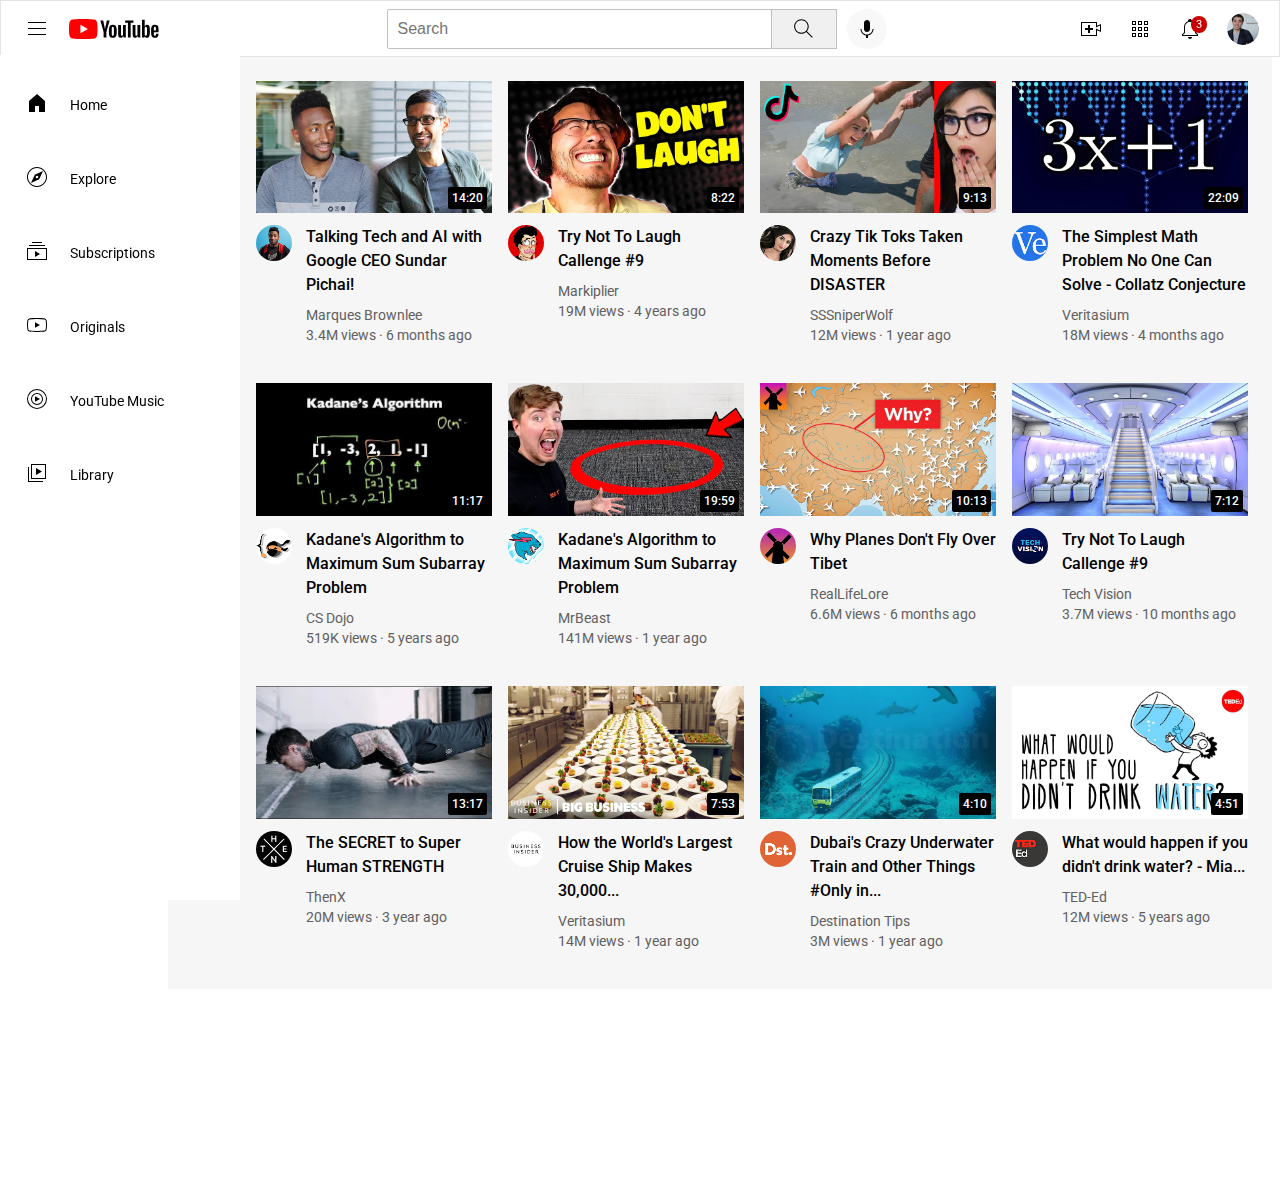
<file: index.html>
<!DOCTYPE html>
<html>
  <head>
    <title>Youtube.com Clone</title>
    

    <link rel="preconnect" href="https://fonts.googleapis.com">
    <link rel="preconnect" href="https://fonts.gstatic.com" crossorigin>
    <link href="https://fonts.googleapis.com/css2?family=Roboto:wght@400;500;700&display=swap" rel="stylesheet">

    <link rel="stylesheet" href="styles/general.css">
    <link rel="stylesheet" href="styles/header.css">
    <link rel="stylesheet" href="styles/video.css">
    <link rel="stylesheet" href="styles/sidebar.css">
  </head>

  <body>
    <header class="header">
      <div class="left-section">
        <img class="hamburger-menu" src="icons/hamburger-menu.svg">
        <img class="youtube-logo"src="icons/youtube-logo.svg">
      </div>
      <div class="middle-section">
        <input class="search-bar" type="text"placeholder="Search">
        <button class="search-button">
          <img class="search-icon" src="icons/search.svg">
          <div class="tooltip">Search</div>
        </button>
        <button class="voice-search-button">
          <img class="voice-search-icon" src="icons/voice-search-icon.svg">
          <div class="tooltip">Search with your voice</div>
        </button>
      </div>
      <div class="right-section">
        <div class="upload-icon-container">
          <img class="upload-icon" src="icons/upload.svg">
          <div class="tooltip">Create</div>
        </div>
        <div class="youtube-apps-icon-container">
          <img class="youtube-apps-icon" src="icons/youtube-apps.svg">
          <div class="tooltip">Youtube apps</div>
        </div>
        <div class="notifications-icon-container">
          <img class="notifications-icon" src="icons/notifications.svg">
          <div class="notifications-count">3</div>
          <div class="tooltip">Notifications</div>
        </div>

        <img class="current-user-picture" src="channel-pictures/my-channel.jpeg">
      </div>
    </header>

    <nav class="sidebar">
      <div class="sidebar-link">
        <img src="icons/home.svg">
        <div>Home</div>
      </div>
      <div class="sidebar-link">
        <img src="icons/explore.svg">
        <div>Explore</div>
      </div>
      <div class="sidebar-link">
        <img src="icons/subscriptions.svg">
        <div>Subscriptions</div>
      </div>
      <div class="sidebar-link">
        <img src="icons/originals.svg">
        <div>Originals</div>
      </div>
      <div class="sidebar-link">
        <img src="icons/youtube-music.svg">
        <div>YouTube Music</div>
      </div>
      <div class="sidebar-link">
        <img src="icons/library.svg">
        <div>Library</div>
      </div>
    </nav>

    <main>
      <section class="video-grid">
        <div class="video-preview">
          <div class="thumbnail-row">
            <a href="https://www.youtube.com/watch?v=n2RNcPRtAiY" class="video-title-link">
              <img class="thumbnail" src="thumbnails/thumbnail-1.webp">
            </a>
            <div class="video-time">14:20</div>
          </div>
          <div class="video-info-grid">
              <div class="channel-picture">
                <div class="profile1-picture-container">
                  <a href="https://www.youtube.com/c/mkbhd" class="video-title-link">
                    <img class="profile-picture" src="channel-pictures/channel-1.jpeg">
                  </a>
                  <div class="channel1-tooltip">
                    <img class="channel1-tooltip-picture" src="channel-pictures/channel-1.jpeg">
                     <div>
                      <div class="channel-tooltip-name">
                        Marques Brownlee
                      </div>
                      <div class="channel-tooltip-stats">
                        15M subscribers
                      </div>
                    </div>
                 </div>
                </div>
              </div> 
  
            <div class="video-info">
              <a href="https://www.youtube.com/watch?v=n2RNcPRtAiY" class="video-title-link">
                <p class="video-title">
                  Talking Tech and AI with Google CEO Sundar Pichai!
                </p>
              </a>
              <p class="video-author">
                Marques Brownlee
              </p>
              <p class="video-stats"> 
                3.4M views &#183; 6 months ago
              </p> 
            </div>
          </div>
        </div>
    
        <div class="video-preview">
          <div class="thumbnail-row">
            <a href="https://www.youtube.com/watch?v=mP0RAo9SKZk" class="video-title-link">
              <img class="thumbnail" src="thumbnails/thumbnail-2.webp">
            </a>
            <div class="video-time">8:22</div>
          </div>
          <div class="video-info-grid">
            <div class="channel-picture">
              <div class="profile2-picture-container">
                <a href="https://www.youtube.com/c/markiplier" class="video-title-link">
                  <img class="profile-picture" src="channel-pictures/channel-2.jpeg">
                </a>
                <div class="channel2-tooltip">
                  <img class="channel2-tooltip-picture" src="channel-pictures/channel-2.jpeg">
                  <div>
                    <div class="channel-tooltip-name">
                      Markiplier
                    </div>
                    <div class="channel-tooltip-stats">
                      34M subscribers
                    </div>
                  </div>
                </div>
              </div>
            </div> 
            <div class="video-info">
              <a href="https://www.youtube.com/watch?v=mP0RAo9SKZk" class="video-title-link">
                <p class="video-title">
                  Try Not To Laugh Callenge #9
                </p>
              </a>
              <p class="video-author">
                Markiplier
              </p>
              <p class="video-stats"> 
                19M views &#183; 4 years ago
              </p> 
            </div>
          </div>
        </div>
    
        <div class="video-preview">
          <div class="thumbnail-row">
            <a href="https://www.youtube.com/watch?v=FgjPQQeTh1w" target="_blank" class="video-title-link">
              <img class="thumbnail" src="thumbnails/thumbnail-3.webp">
            </a>
            <div class="video-time">9:13</div>
          </div>
          <div class="video-info-grid">
            <div class="channel-picture">
              <div class="profile3-picture-container">
                <a href="https://www.youtube.com/user/SSSniperWolf" target="_blank" class="video-title-link">
                  <img class="profile-picture" src="channel-pictures/channel-3.jpeg">
                </a>
                <div class="channel3-tooltip">
                  <img class="channel3-tooltip-picture" src="channel-pictures/channel-3.jpeg">
                  <div>
                    <div class="channel-tooltip-name">
                      SSSniperWolf
                    </div>
                    <div class="channel-tooltip-stats">
                      34M subscribers
                    </div>
                  </div>
                </div>
              </div>
  
            </div> 
            <div class="video-info">
              <a href="https://www.youtube.com/watch?v=FgjPQQeTh1w" target="_blank" class="video-title-link">
                <p class="video-title">
                  Crazy Tik Toks Taken Moments Before DISASTER
                </p>
              </a>
        
              <p class="video-author">
                SSSniperWolf
              </p>
              <p class="video-stats"> 
                12M views &#183; 1 year ago
              </p> 
            </div>
          </div>
        </div>
    
        <div class="video-preview">
          <div class="thumbnail-row">
            <a href="https://www.youtube.com/watch?v=094y1Z2wpJg" class="video-title-link">
              <img class="thumbnail" src="thumbnails/thumbnail-4.webp">
            </a>
            <div class="video-time">22:09</div>
          </div>
          <div class="video-info-grid">
            <div class="channel-picture">
              <div class="profile3-picture-container">
                <a href="https://www.youtube.com/c/veritasium" class="video-title-link">
                  <img class="profile-picture" src="channel-pictures/channel-4.jpeg">
                </a>
                <div class="channel3-tooltip">
                  <img class="channel3-tooltip-picture" src="channel-pictures/channel-4.jpeg">
                  <div>
                    <div class="channel-tooltip-name">
                      Veritasium
                    </div>
                    <div class="channel-tooltip-stats">
                      13M subscribers
                    </div>
                  </div>
                </div>
              </div>
            </div> 
            <div class="video-info">
              <a href="https://www.youtube.com/watch?v=094y1Z2wpJg" class="video-title-link">
                <p class="video-title">
                  The Simplest Math Problem No One Can Solve - Collatz Conjecture
                </p>
              </a>
              <p class="video-author">
                Veritasium
              </p>
              <p class="video-stats"> 
                18M views &#183; 4 months ago
              </p> 
            </div>
          </div>
        </div>
    
        <div class="video-preview">
          <div class="thumbnail-row">
            <a href="https://www.youtube.com/watch?v=86CQq3pKSUw" class="video-title-link">
              <img class="thumbnail" src="thumbnails/thumbnail-5.webp">
            </a>
            <div class="video-time">11:17</div>
          </div>
          <div class="video-info-grid">
            <div class="channel-picture">
              <div class="profile5-picture-container">
                <a href="https://www.youtube.com/c/CSDojo" class="video-title-link">
                  <img class="profile-picture" src="channel-pictures/channel-5.jpeg">
                </a>
                <div class="channel5-tooltip">
                  <img class="channel5-tooltip-picture" src="channel-pictures/channel-5.jpeg">
                  <div>
                    <div class="channel-tooltip-name">
                      CS Dojo
                    </div>
                    <div class="channel-tooltip-stats">
                      1.9M subscribers
                    </div>
                  </div>
                </div>
              </div>
            </div> 
            <div class="video-info">
              <a href="https://www.youtube.com/watch?v=86CQq3pKSUw" class="video-title-link">
                <p class="video-title">
                  Kadane's Algorithm to Maximum Sum Subarray Problem
                </p>
              </a>
              <p class="video-author">
                CS Dojo
              </p>
              <p class="video-stats"> 
                519K views &#183; 5 years ago
              </p> 
            </div>
          </div>
        </div>
    
        <div class="video-preview">
          <div class="thumbnail-row">
            <a href="https://www.youtube.com/watch?v=86CQq3pKSUw" class="video-title-link">
              <img class="thumbnail" src="thumbnails/thumbnail-6.webp">
            </a>
            <div class="video-time">19:59</div>
          </div>
          <div class="video-info-grid">
            <div class="channel-picture">
              <div class="profile6-picture-container">
                <a href="https://www.youtube.com/channel/UCX6OQ3DkcsbYNE6H8uQQuVA" class="video-title-link">
                  <img class="profile-picture" src="channel-pictures/channel-6.jpeg">
                </a>
                <div class="channel6-tooltip">
                  <img class="channel6-tooltip-picture" src="channel-pictures/channel-6.jpeg">
                  <div>
                    <div class="channel-tooltip-name">
                      MrBeast
                    </div>
                    <div class="channel-tooltip-stats">
                      145M subscribers
                    </div>
                  </div>
                </div>
              </div>
            </div> 
            <div class="video-info">
              <a href="https://www.youtube.com/watch?v=yXWw0_UfSFg" class="video-title-link">
                <p class="video-title">
                  Kadane's Algorithm to Maximum Sum Subarray Problem
                </p>
              </a>
              <p class="video-author">
                MrBeast
              </p>
              <p class="video-stats"> 
                141M views &#183; 1 year ago
              </p> 
            </div>
          </div>
        </div>

        <div class="video-preview">
          <div class="thumbnail-row">
            <a href="https://www.youtube.com/watch?v=fNVa1qMbF9Y" class="video-title-link">
              <img class="thumbnail" src="thumbnails/thumbnail-7.webp">
            </a>
            <div class="video-time">10:13</div>
          </div>
          <div class="video-info-grid">
              <div class="channel-picture">
                <div class="profile7-picture-container">
                  <a href="https://www.youtube.com/@RealLifeLore" class="video-title-link">
                    <img class="profile-picture" src="channel-pictures/channel-7.jpeg">
                  </a>
                  <div class="channel7-tooltip">
                    <img class="channel7-tooltip-picture" src="channel-pictures/channel-7.jpeg">
                     <div>
                      <div class="channel-tooltip-name">
                        RealLifeLore
                      </div>
                      <div class="channel-tooltip-stats">
                        6M subscribers
                      </div>
                    </div>
                 </div>
                </div>
              </div> 
  
            <div class="video-info">
              <a href="https://www.youtube.com/watch?v=n2RNcPRtAiY" class="video-title-link">
                <p class="video-title">
                  Why Planes Don't Fly Over Tibet
                </p>
              </a>
              <p class="video-author">
                RealLifeLore
              </p>
              <p class="video-stats"> 
                6.6M views &#183; 6 months ago
              </p> 
            </div>
          </div>
        </div>
    
        <div class="video-preview">
          <div class="thumbnail-row">
            <a href="https://www.youtube.com/watch?v=lFm4EM1juls" class="video-title-link">
              <img class="thumbnail" src="thumbnails/thumbnail-8.webp">
            </a>
            <div class="video-time">7:12</div>
          </div>
          <div class="video-info-grid">
            <div class="channel-picture">
              <div class="profile8-picture-container">
                <a href="https://www.youtube.com/@adin" class="video-title-link">
                  <img class="profile-picture" src="channel-pictures/channel-8.jpeg">
                </a>
                <div class="channel8-tooltip">
                  <img class="channel8-tooltip-picture" src="channel-pictures/channel-8.jpeg">
                  <div>
                    <div class="channel-tooltip-name">
                      Tech Vision
                    </div>
                    <div class="channel-tooltip-stats">
                      810k subscribers
                    </div>
                  </div>
                </div>
              </div>
            </div> 
            <div class="video-info">
              <a href="https://www.youtube.com/watch?v=mP0RAo9SKZk" class="video-title-link">
                <p class="video-title">
                  Try Not To Laugh Callenge #9
                </p>
              </a>
              <p class="video-author">
                Tech Vision
              </p>
              <p class="video-stats"> 
                3.7M views &#183; 10 months ago
              </p> 
            </div>
          </div>
        </div>
    
        <div class="video-preview">
          <div class="thumbnail-row">
            <a href="https://www.youtube.com/watch?v=ixmxOlcrl" class="video-title-link">
              <img class="thumbnail" src="thumbnails/thumbnail-9.webp">
            </a>
            <div class="video-time">13:17</div>
          </div>
          <div class="video-info-grid">
            <div class="channel-picture">
              <div class="profile9-picture-container">
                <a href="https://www.youtube.com/c/OFFICIALTHENXSTUDIOS" class="video-title-link">
                  <img class="profile-picture" src="channel-pictures/channel-9.jpeg">
                </a>
                <div class="channel9-tooltip">
                  <img class="channel9-tooltip-picture" src="channel-pictures/channel-9.jpeg">
                  <div>
                    <div class="channel-tooltip-name">
                      ThenX
                    </div>
                    <div class="channel-tooltip-stats">
                      7M subscribers
                    </div>
                  </div>
                </div>
              </div>
  
            </div> 
            <div class="video-info">
              <a href="https://www.youtube.com/watch?v=FgjPQQeTh1w" target="_blank" class="video-title-link">
                <p class="video-title">
                  The SECRET to Super Human STRENGTH
                </p>
              </a>
        
              <p class="video-author">
                ThenX
              </p>
              <p class="video-stats"> 
                20M views &#183; 3 year ago
              </p> 
            </div>
          </div>
        </div>
    
        <div class="video-preview">
          <div class="thumbnail-row">
            <a href="https://www.youtube.com/watch?v=R2vXbFp5C9o" class="video-title-link">
              <img class="thumbnail" src="thumbnails/thumbnail-10.webp">
            </a>
            <div class="video-time">7:53</div>
          </div>
          <div class="video-info-grid">
            <div class="channel-picture">
              <div class="profile10-picture-container">
                <a href="https://www.youtube.com/@InsiderBusiness" class="video-title-link">
                  <img class="profile-picture" src="channel-pictures/channel-10.jpeg">
                </a>
                <div class="channel10-tooltip">
                  <img class="channel10-tooltip-picture" src="channel-pictures/channel-10.jpeg">
                  <div>
                    <div class="channel-tooltip-name">
                      Business Insider
                    </div>
                    <div class="channel-tooltip-stats">
                      7M subscribers
                    </div>
                  </div>
                </div>
              </div>
            </div> 
            <div class="video-info">
              <a href="https://www.youtube.com/watch?v=094y1Z2wpJg" class="video-title-link">
                <p class="video-title">
                  How the World's Largest Cruise Ship Makes 30,000...
                </p>
              </a>
              <p class="video-author">
                Veritasium
              </p>
              <p class="video-stats"> 
                14M views &#183; 1 year ago
              </p> 
            </div>
          </div>
        </div>
    
        <div class="video-preview">
          <div class="thumbnail-row">
            <a href="https://www.youtube.com/watch?v=0nZuYyXET3s" class="video-title-link">
              <img class="thumbnail" src="thumbnails/thumbnail-11.webp">
            </a>
            <div class="video-time">4:10</div>
          </div>
          <div class="video-info-grid">
            <div class="channel-picture">
              <div class="profile11-picture-container">
                <a href="https://www.youtube.com/c/Destinationtips" class="video-title-link">
                  <img class="profile-picture" src="channel-pictures/channel-11.jpeg">
                </a>
                <div class="channel11-tooltip">
                  <img class="channel11-tooltip-picture" src="channel-pictures/channel-11.jpeg">
                  <div>
                    <div class="channel-tooltip-name">
                      Destination Tips
                    </div>
                    <div class="channel-tooltip-stats">
                      261K subscribers
                    </div>
                  </div>
                </div>
              </div>
            </div> 
            <div class="video-info">
              <a href="https://www.youtube.com/watch?v=86CQq3pKSUw" class="video-title-link">
                <p class="video-title">
                  Dubai's Crazy Underwater Train and Other Things #Only in...
                </p>
              </a>
              <p class="video-author">
                Destination Tips
              </p>
              <p class="video-stats"> 
                3M views &#183; 1 year ago
              </p> 
            </div>
          </div>
        </div>
    
        <div class="video-preview">
          <div class="thumbnail-row">
            <a href="https://www.youtube.com/watch?v=86CQq3pKSUw" class="video-title-link">
              <img class="thumbnail" src="thumbnails/thumbnail-12.webp">
            </a>
            <div class="video-time">4:51</div>
          </div>
          <div class="video-info-grid">
            <div class="channel-picture">
              <div class="profile12-picture-container">
                <a href="https://www.youtube.com/teded" class="video-title-link">
                  <img class="profile-picture" src="channel-pictures/channel-12.jpeg">
                </a>
                <div class="channel12-tooltip">
                  <img class="channel12-tooltip-picture" src="channel-pictures/channel-12.jpeg">
                  <div>
                    <div class="channel-tooltip-name">
                      TED-Ed
                    </div>
                    <div class="channel-tooltip-stats">
                      18M subscribers
                    </div>
                  </div>
                </div>
              </div>
            </div> 
            <div class="video-info">
              <a href="https://www.youtube.com/watch?v=9iMGFqMmUFs" class="video-title-link">
                <p class="video-title">
                  What would happen if you didn't drink water? - Mia...
                </p>
              </a>
              <p class="video-author">
                TED-Ed
              </p>
              <p class="video-stats"> 
                12M views &#183; 5 years ago
              </p> 
            </div>
          </div>
        </div>
      </section>
    </main>
  </body>
</html>
</file>
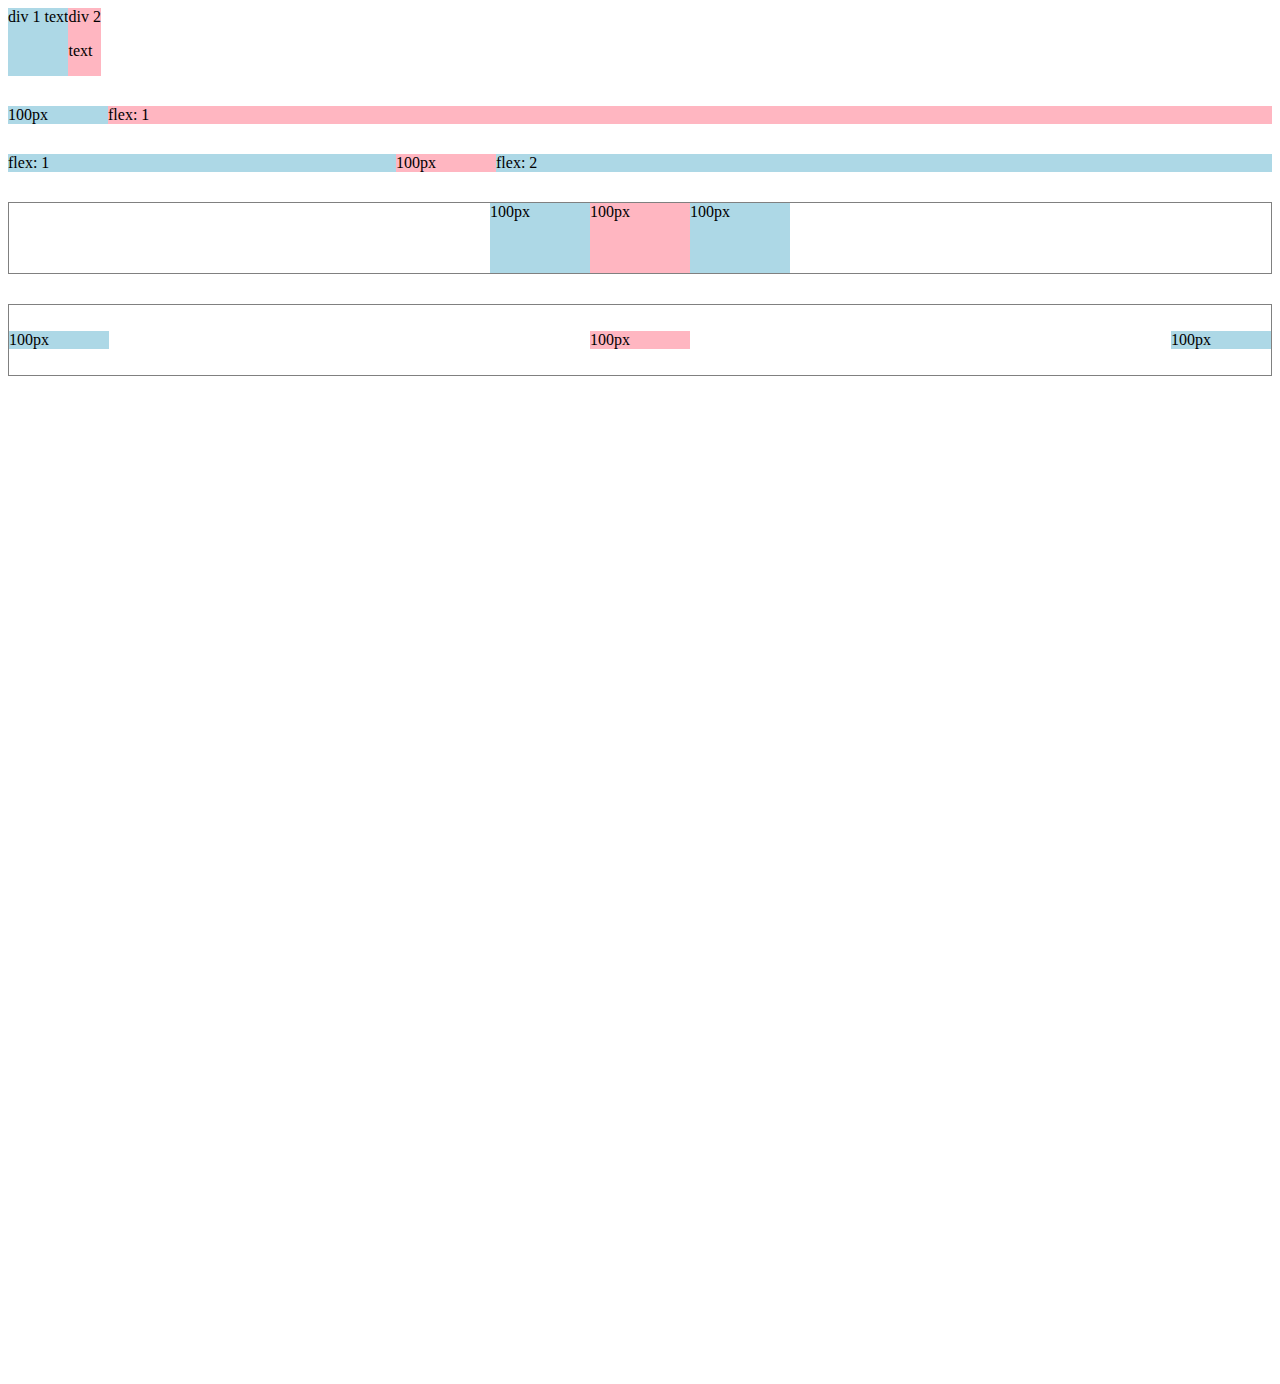
<file: flexbox.html>
<!DOCTYPE html>
<html>
  <head>
    <title>Flexbox Practice</title>
  </head>
  <body style="padding-bottom: 1000px;">
    <div style="
      display: flex;
      flex-direction:row;
     ">
      <div style="background-color: lightblue;">div 1 text</div>
      <div  style="background-color: lightpink;">div 2 <p>text</p></div>
      </div>

    <div style="
      display: flex;
      flex-direction:row;
      margin-top: 30px;
      ">
      <div style="
      background-color: lightblue;
      width: 100px;
      ">100px</div>
      <div  style="
      background-color: lightpink;
      flex: 1;
      ">flex: 1</div>
    </div>

      <div style="
      display: flex;
      flex-direction:row;
      margin-top: 30px;
      ">
      <div style="
      background-color: lightblue;
      flex: 1;
      ">flex: 1</div>
      <div  style="
      background-color: lightpink;
      width: 100px;
      ">100px</div>
      <div style="
      background-color: lightblue;
      width: 100px;
      flex: 2;
      ">flex: 2</div>
    </div>

      <div style="
      margin-top: 30px;
      height: 70px;
      border-width: 1px;
      border-style: solid;
      border-color: gray;

      display: flex;
      flex-direction:row;
      justify-content: center;
      ">
      <div style="
      background-color: lightblue;
      width: 100px;
      ">100px</div>
      <div  style="
      background-color: lightpink;
      width: 100px;
      ">100px</div>
      <div style="
      background-color: lightblue;
      width: 100px;
      ">100px</div>
    </div>

      <div style="
      margin-top: 30px;
      height: 70px;
      border-width: 1px;
      border-style: solid;
      border-color: gray;

      display: flex;
      flex-direction:row;
      justify-content: space-between;
      align-items: center;
      ">
      <div style="
      background-color: lightblue;
      width: 100px;
      ">100px</div>
      <div  style="
      background-color: lightpink;
      width: 100px;
      ">100px</div>
      <div style="
      background-color: lightblue;
      width: 100px;
      ">100px</div>
    </div>
  </body>
</html>
</file>
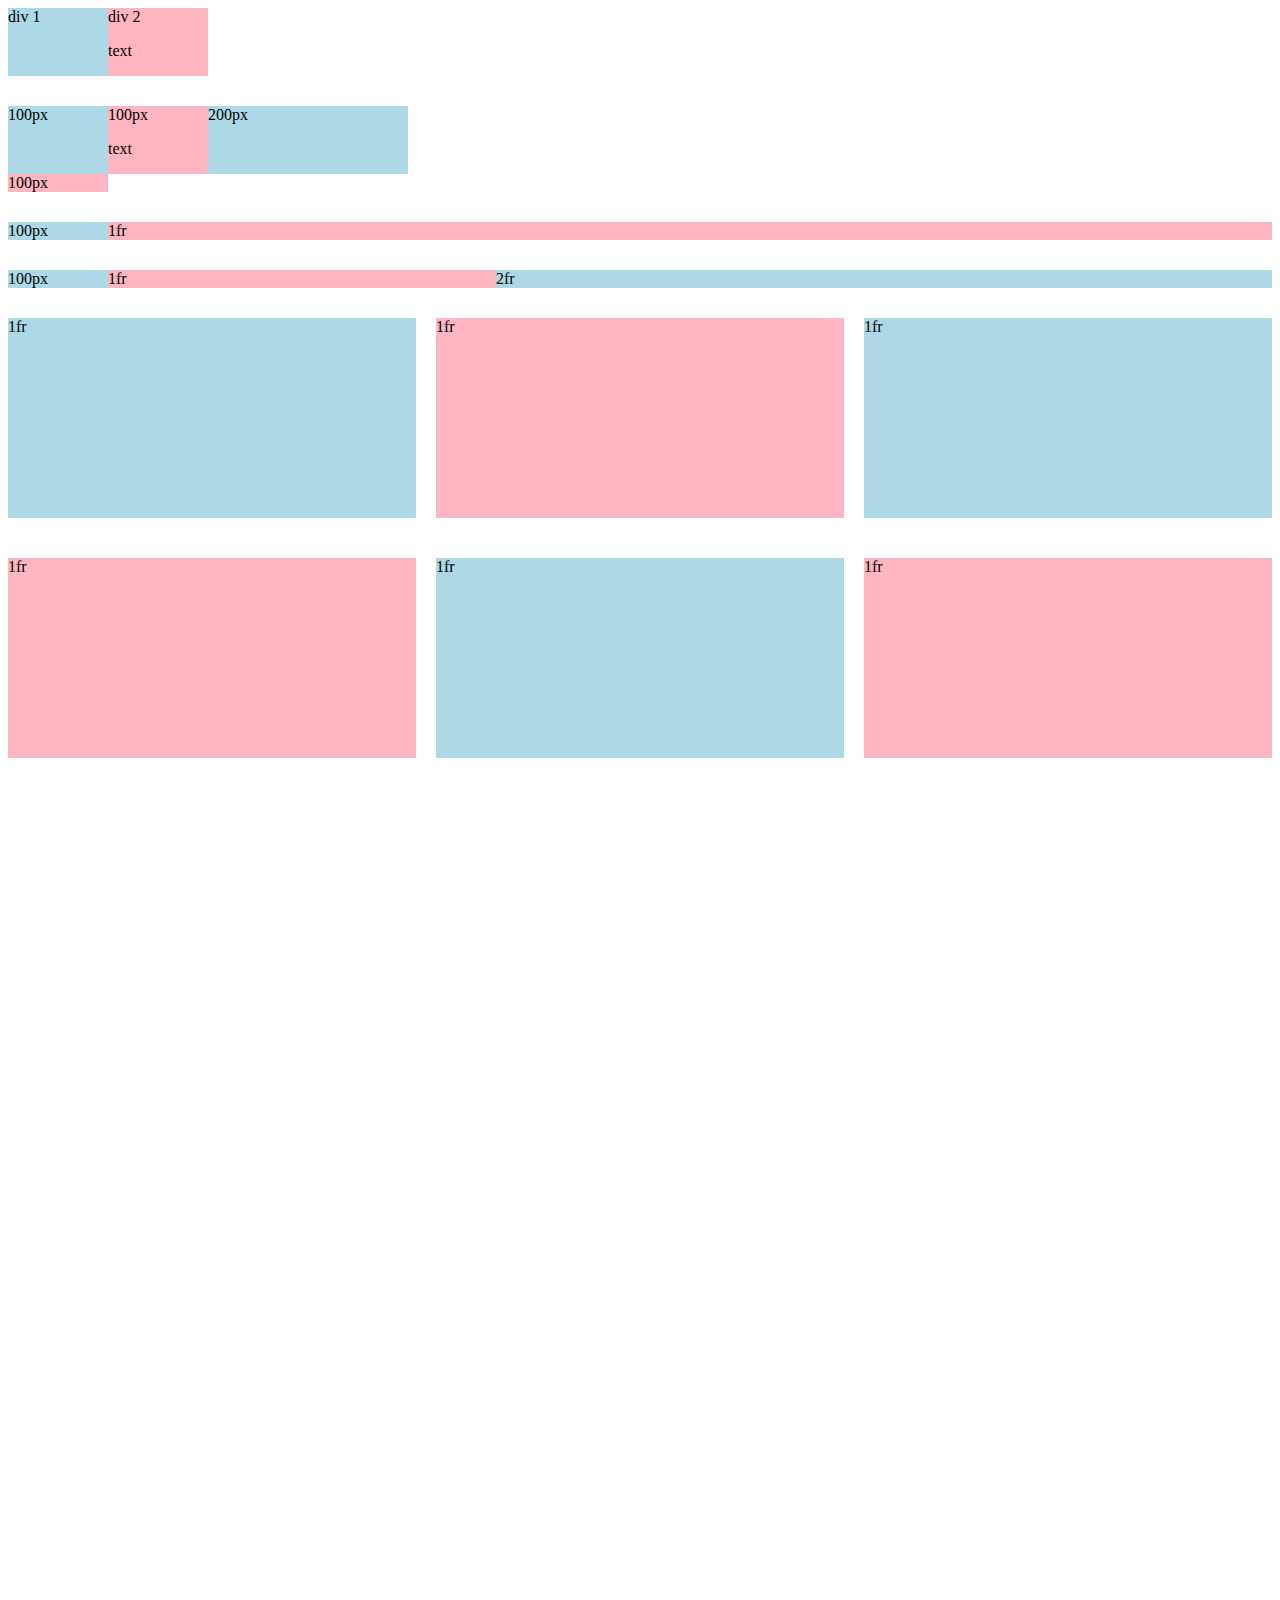
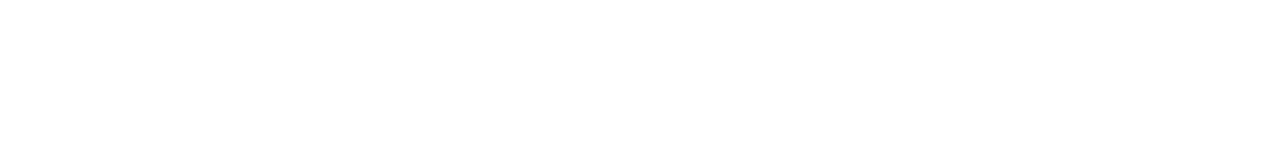
<file: grid.html>
<!DOCTYPE html>
<html>
  <head>
    <title>Grid Practice</title>
  </head>
  <body style="padding-bottom: 1000px;">
    <div style="
      display: grid;
      grid-template-columns: 100px 100px;">
      <div style="background-color: lightblue">div 1</div>
      <div style="background-color: lightpink">div 2<p>text</p></div>
    </div>

    <div style="
      margin-top: 30px;
      display: grid;
      grid-template-columns: 100px 100px 200px;">
      <div style="background-color: lightblue">100px</div>
      <div style="background-color: lightpink">100px<p>text</p></div>
      <div style="background-color: lightblue">200px</div>
      <div style="background-color: lightpink">100px</div>
    </div>

    <div style="
      margin-top: 30px;
      display: grid;
      grid-template-columns: 100px 1fr;">
      <div style="background-color: lightblue">100px</div>
      <div style="background-color: lightpink">1fr</div>
    </div>

    <div style="
      margin-top: 30px;
      display: grid;
      grid-template-columns: 100px 1fr 2fr;">
      <div style="background-color: lightblue">100px</div>
      <div style="background-color: lightpink">1fr</div>
      <div style="background-color: lightblue">2fr</div>
    </div>

    <div style="
    margin-top: 30px;
    display: grid;
    grid-template-columns: 1fr 1fr 1fr;
    column-gap: 20px;
    row-gap: 40px;
    ">
    <div style="background-color: lightblue; height: 200px;">1fr</div>
    <div style="background-color: lightpink; height: 200px;">1fr</div>
    <div style="background-color: lightblue; height: 200px;">1fr</div>
    <div style="background-color: lightpink; height: 200px;">1fr</div>
    <div style="background-color: lightblue; height: 200px;">1fr</div>
    <div style="background-color: lightpink; height: 200px;">1fr</div>
  </div>


  </body>
</html>
</file>
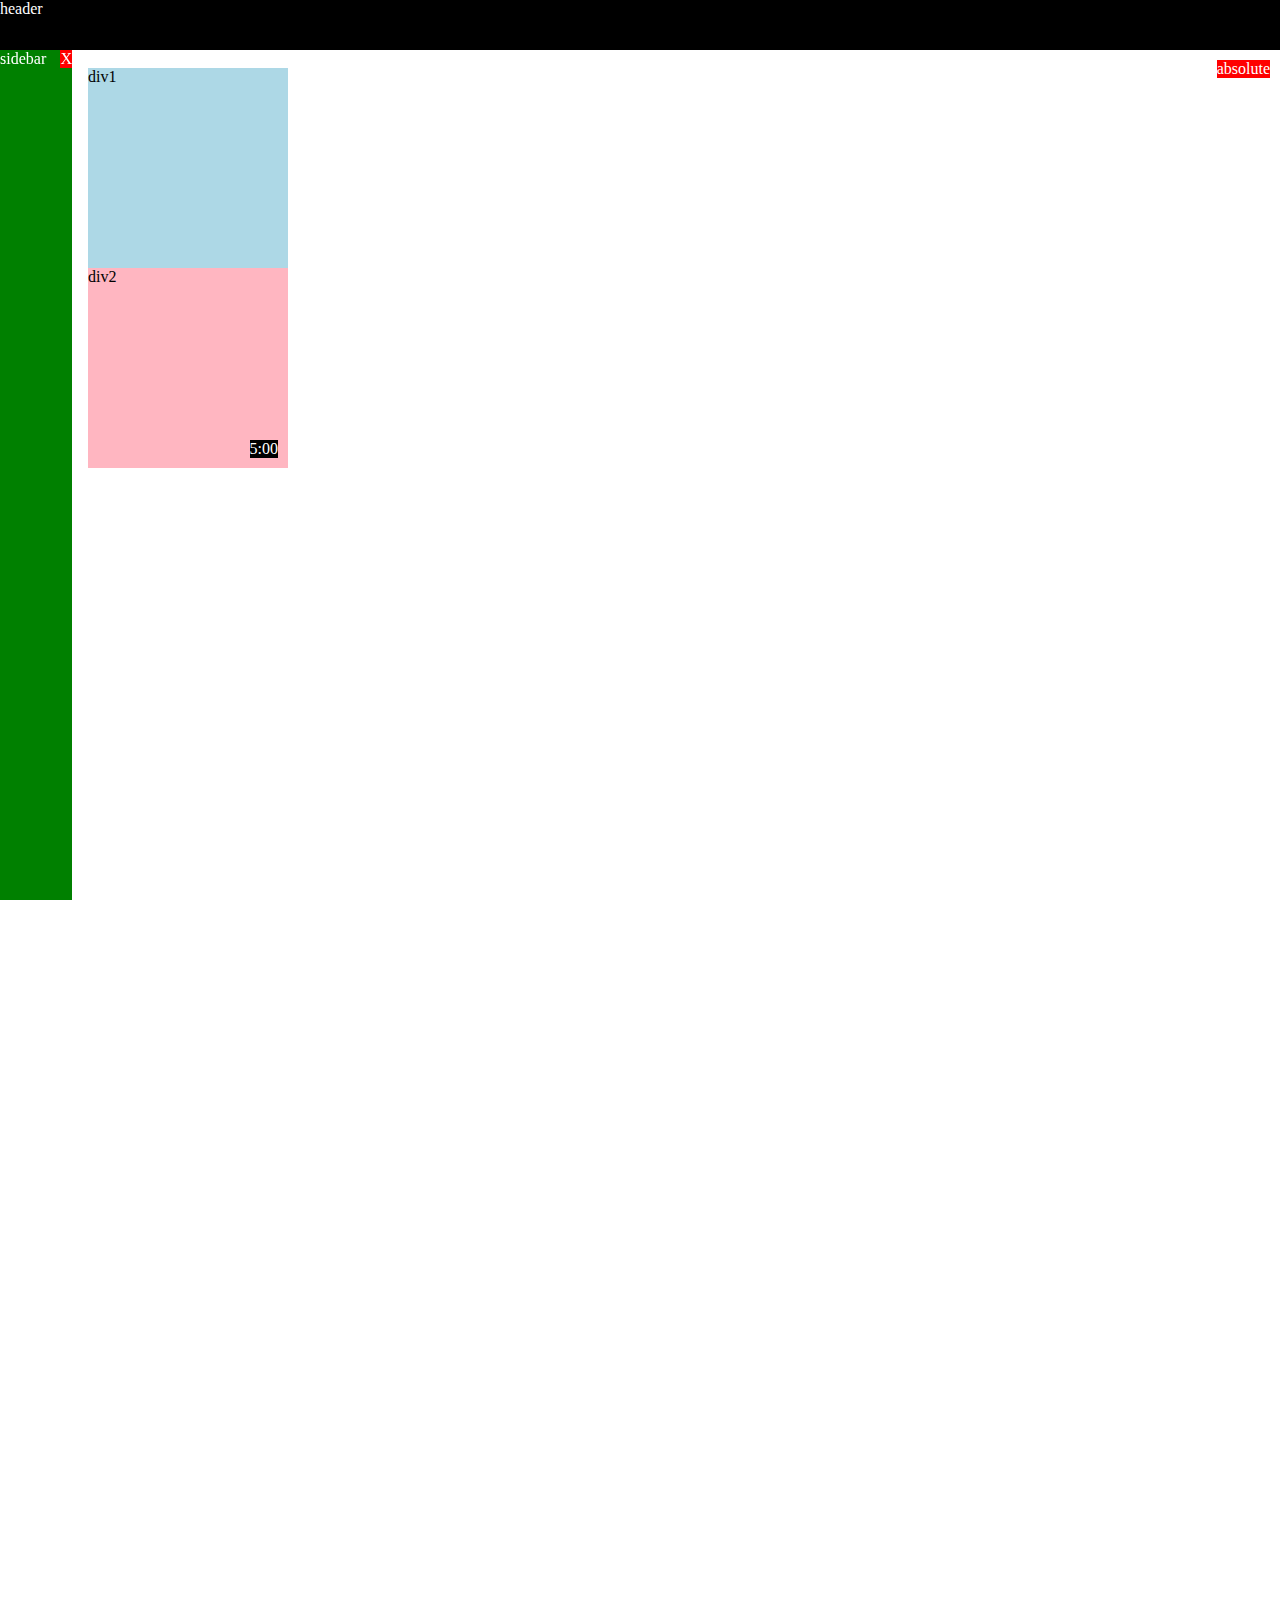
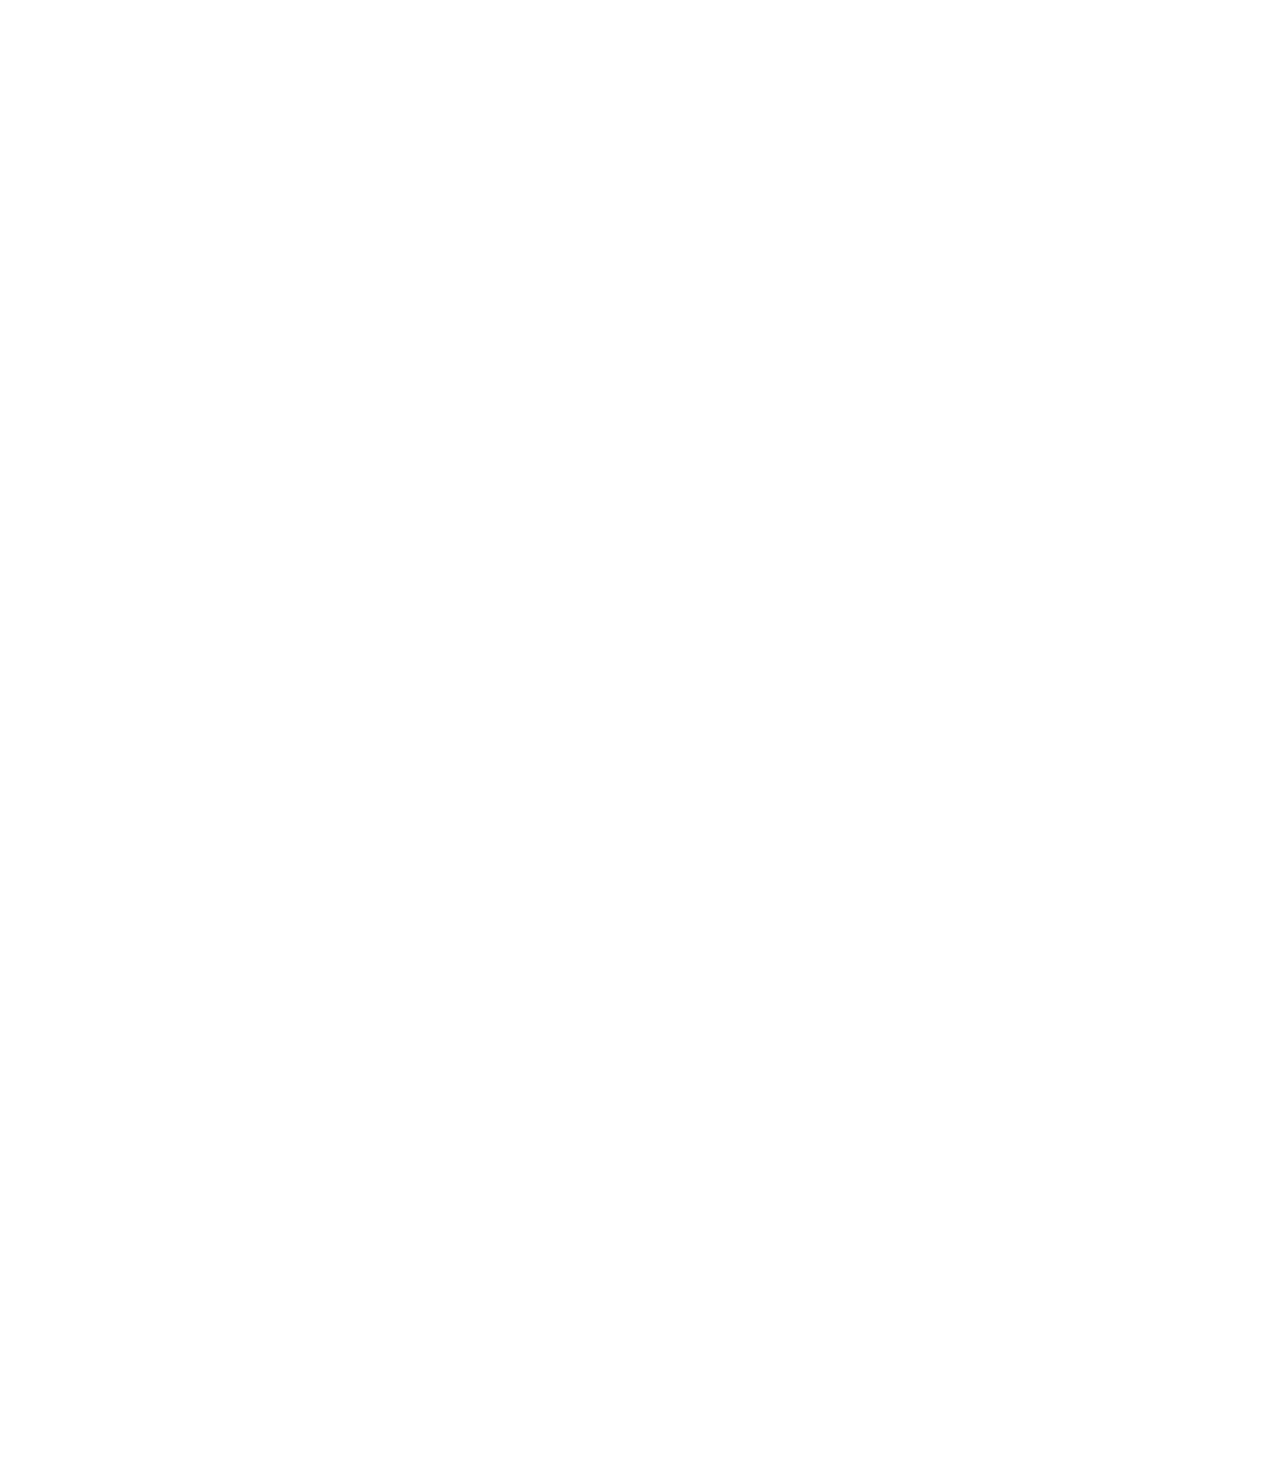
<file: position.html>
<!DOCTYPE html>
<html>
  <head>
    <title>Position Practice</title>
  </head>
  <body style="
    height: 3000px;
    padding-top: 60px; 
    padding-left: 80px;
  ">
    <div style="
      background-color: black;
      color: white;
      position: fixed;
      top: 0px;
      left: 0px;
      right: 0px;
      height: 50px;
      z-index: 100;
    ">header</div>

    <div style="
      background-color: green;
      color: white;
      position: fixed;
      left: 0;
      bottom: 0;
      top: 50px;
      width: 72px;
    ">
      sidebar
      <div style="
      position: absolute;
      background-color: red;
      color: white;
      top: 0px;
      right: 0px;
    ">
      X
    </div>
    </div>

    <div style="
      position: absolute;
      background-color: red;
      color: white;
      top: 60px;
      right: 10px;
    ">
      absolute
    </div>


    <div style="
      background-color: lightblue;
      height: 200px;
      width: 200px;
      position: static;

      ">div1</div>
    <div style="
      background-color: lightpink;
      height: 200px;
      width: 200px;
      position: relative;
    ">
    div2
    <div style="
      position: absolute;
      background-color: black;
      color: white;
      bottom: 10px;
      right: 10px;
  ">
    5:00
  </div>

  </div>
  </body>
</html>
</file>
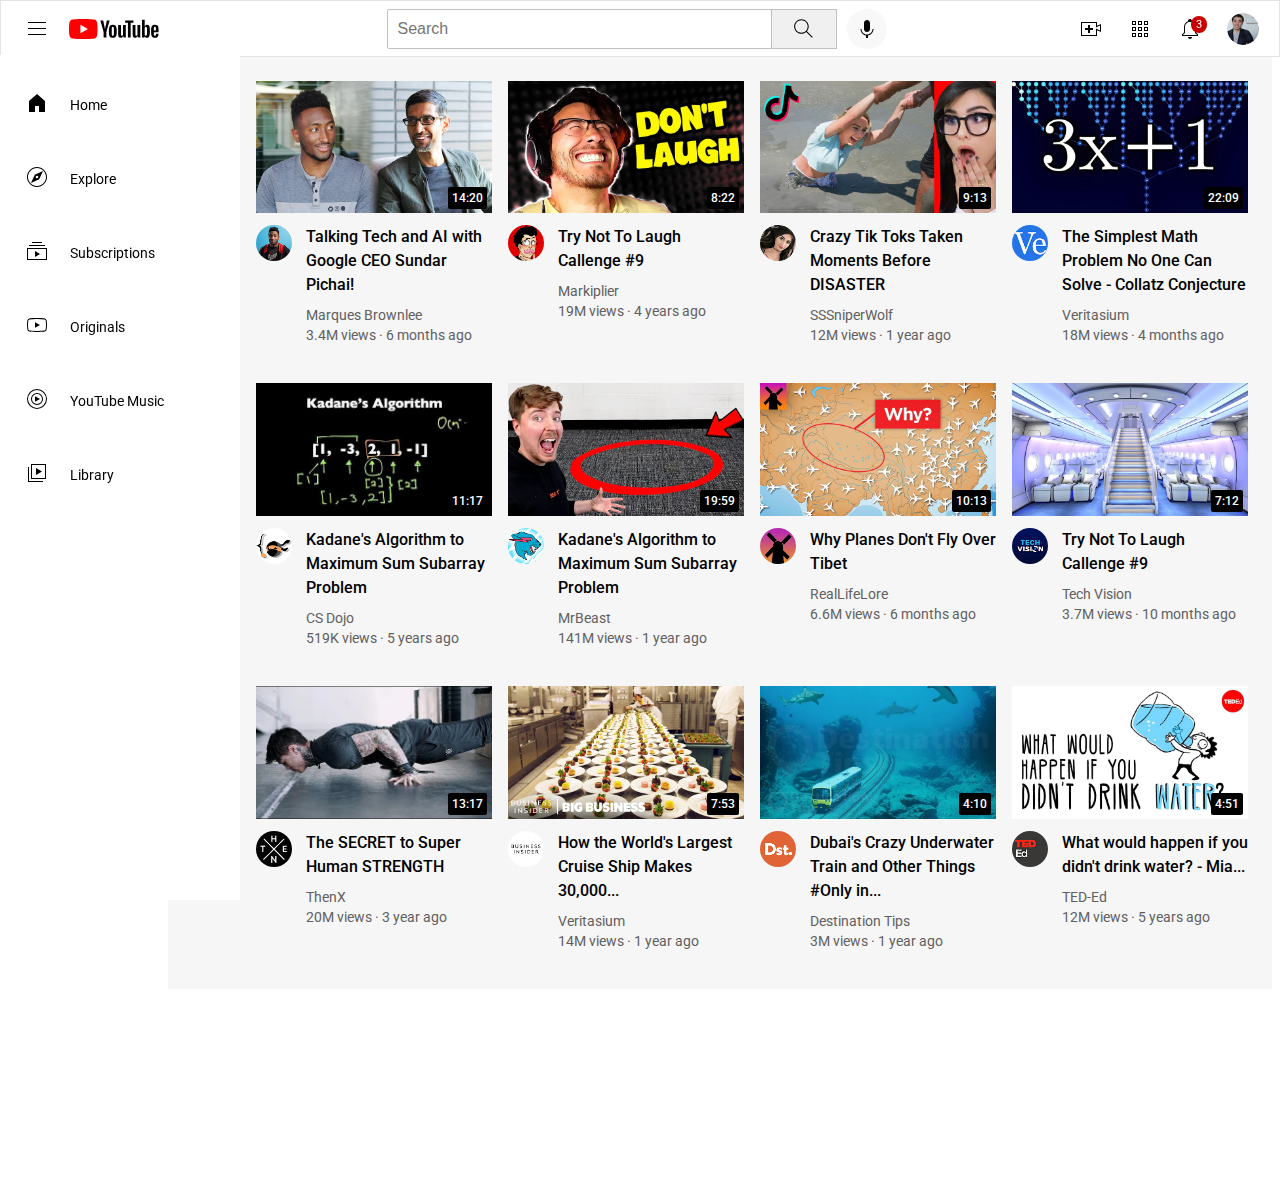
<file: youtube.html>
<!DOCTYPE html>
<html>
  <head>
    <title>Youtube.com Clone</title>
    

    <link rel="preconnect" href="https://fonts.googleapis.com">
    <link rel="preconnect" href="https://fonts.gstatic.com" crossorigin>
    <link href="https://fonts.googleapis.com/css2?family=Roboto:wght@400;500;700&display=swap" rel="stylesheet">

    <link rel="stylesheet" href="styles/general.css">
    <link rel="stylesheet" href="styles/header.css">
    <link rel="stylesheet" href="styles/video.css">
    <link rel="stylesheet" href="styles/sidebar.css">
  </head>

  <body>
    <header class="header">
      <div class="left-section">
        <img class="hamburger-menu" src="icons/hamburger-menu.svg">
        <img class="youtube-logo"src="icons/youtube-logo.svg">
      </div>
      <div class="middle-section">
        <input class="search-bar" type="text"placeholder="Search">
        <button class="search-button">
          <img class="search-icon" src="icons/search.svg">
          <div class="tooltip">Search</div>
        </button>
        <button class="voice-search-button">
          <img class="voice-search-icon" src="icons/voice-search-icon.svg">
          <div class="tooltip">Search with your voice</div>
        </button>
      </div>
      <div class="right-section">
        <div class="upload-icon-container">
          <img class="upload-icon" src="icons/upload.svg">
          <div class="tooltip">Create</div>
        </div>
        <div class="youtube-apps-icon-container">
          <img class="youtube-apps-icon" src="icons/youtube-apps.svg">
          <div class="tooltip">Youtube apps</div>
        </div>
        <div class="notifications-icon-container">
          <img class="notifications-icon" src="icons/notifications.svg">
          <div class="notifications-count">3</div>
          <div class="tooltip">Notifications</div>
        </div>

        <img class="current-user-picture" src="channel-pictures/my-channel.jpeg">
      </div>
    </header>

    <nav class="sidebar">
      <div class="sidebar-link">
        <img src="icons/home.svg">
        <div>Home</div>
      </div>
      <div class="sidebar-link">
        <img src="icons/explore.svg">
        <div>Explore</div>
      </div>
      <div class="sidebar-link">
        <img src="icons/subscriptions.svg">
        <div>Subscriptions</div>
      </div>
      <div class="sidebar-link">
        <img src="icons/originals.svg">
        <div>Originals</div>
      </div>
      <div class="sidebar-link">
        <img src="icons/youtube-music.svg">
        <div>YouTube Music</div>
      </div>
      <div class="sidebar-link">
        <img src="icons/library.svg">
        <div>Library</div>
      </div>
    </nav>

    <main>
      <section class="video-grid">
        <div class="video-preview">
          <div class="thumbnail-row">
            <a href="https://www.youtube.com/watch?v=n2RNcPRtAiY" class="video-title-link">
              <img class="thumbnail" src="thumbnails/thumbnail-1.webp">
            </a>
            <div class="video-time">14:20</div>
          </div>
          <div class="video-info-grid">
              <div class="channel-picture">
                <div class="profile1-picture-container">
                  <a href="https://www.youtube.com/c/mkbhd" class="video-title-link">
                    <img class="profile-picture" src="channel-pictures/channel-1.jpeg">
                  </a>
                  <div class="channel1-tooltip">
                    <img class="channel1-tooltip-picture" src="channel-pictures/channel-1.jpeg">
                     <div>
                      <div class="channel-tooltip-name">
                        Marques Brownlee
                      </div>
                      <div class="channel-tooltip-stats">
                        15M subscribers
                      </div>
                    </div>
                 </div>
                </div>
              </div> 
  
            <div class="video-info">
              <a href="https://www.youtube.com/watch?v=n2RNcPRtAiY" class="video-title-link">
                <p class="video-title">
                  Talking Tech and AI with Google CEO Sundar Pichai!
                </p>
              </a>
              <p class="video-author">
                Marques Brownlee
              </p>
              <p class="video-stats"> 
                3.4M views &#183; 6 months ago
              </p> 
            </div>
          </div>
        </div>
    
        <div class="video-preview">
          <div class="thumbnail-row">
            <a href="https://www.youtube.com/watch?v=mP0RAo9SKZk" class="video-title-link">
              <img class="thumbnail" src="thumbnails/thumbnail-2.webp">
            </a>
            <div class="video-time">8:22</div>
          </div>
          <div class="video-info-grid">
            <div class="channel-picture">
              <div class="profile2-picture-container">
                <a href="https://www.youtube.com/c/markiplier" class="video-title-link">
                  <img class="profile-picture" src="channel-pictures/channel-2.jpeg">
                </a>
                <div class="channel2-tooltip">
                  <img class="channel2-tooltip-picture" src="channel-pictures/channel-2.jpeg">
                  <div>
                    <div class="channel-tooltip-name">
                      Markiplier
                    </div>
                    <div class="channel-tooltip-stats">
                      34M subscribers
                    </div>
                  </div>
                </div>
              </div>
            </div> 
            <div class="video-info">
              <a href="https://www.youtube.com/watch?v=mP0RAo9SKZk" class="video-title-link">
                <p class="video-title">
                  Try Not To Laugh Callenge #9
                </p>
              </a>
              <p class="video-author">
                Markiplier
              </p>
              <p class="video-stats"> 
                19M views &#183; 4 years ago
              </p> 
            </div>
          </div>
        </div>
    
        <div class="video-preview">
          <div class="thumbnail-row">
            <a href="https://www.youtube.com/watch?v=FgjPQQeTh1w" target="_blank" class="video-title-link">
              <img class="thumbnail" src="thumbnails/thumbnail-3.webp">
            </a>
            <div class="video-time">9:13</div>
          </div>
          <div class="video-info-grid">
            <div class="channel-picture">
              <div class="profile3-picture-container">
                <a href="https://www.youtube.com/user/SSSniperWolf" target="_blank" class="video-title-link">
                  <img class="profile-picture" src="channel-pictures/channel-3.jpeg">
                </a>
                <div class="channel3-tooltip">
                  <img class="channel3-tooltip-picture" src="channel-pictures/channel-3.jpeg">
                  <div>
                    <div class="channel-tooltip-name">
                      SSSniperWolf
                    </div>
                    <div class="channel-tooltip-stats">
                      34M subscribers
                    </div>
                  </div>
                </div>
              </div>
  
            </div> 
            <div class="video-info">
              <a href="https://www.youtube.com/watch?v=FgjPQQeTh1w" target="_blank" class="video-title-link">
                <p class="video-title">
                  Crazy Tik Toks Taken Moments Before DISASTER
                </p>
              </a>
        
              <p class="video-author">
                SSSniperWolf
              </p>
              <p class="video-stats"> 
                12M views &#183; 1 year ago
              </p> 
            </div>
          </div>
        </div>
    
        <div class="video-preview">
          <div class="thumbnail-row">
            <a href="https://www.youtube.com/watch?v=094y1Z2wpJg" class="video-title-link">
              <img class="thumbnail" src="thumbnails/thumbnail-4.webp">
            </a>
            <div class="video-time">22:09</div>
          </div>
          <div class="video-info-grid">
            <div class="channel-picture">
              <div class="profile3-picture-container">
                <a href="https://www.youtube.com/c/veritasium" class="video-title-link">
                  <img class="profile-picture" src="channel-pictures/channel-4.jpeg">
                </a>
                <div class="channel3-tooltip">
                  <img class="channel3-tooltip-picture" src="channel-pictures/channel-4.jpeg">
                  <div>
                    <div class="channel-tooltip-name">
                      Veritasium
                    </div>
                    <div class="channel-tooltip-stats">
                      13M subscribers
                    </div>
                  </div>
                </div>
              </div>
            </div> 
            <div class="video-info">
              <a href="https://www.youtube.com/watch?v=094y1Z2wpJg" class="video-title-link">
                <p class="video-title">
                  The Simplest Math Problem No One Can Solve - Collatz Conjecture
                </p>
              </a>
              <p class="video-author">
                Veritasium
              </p>
              <p class="video-stats"> 
                18M views &#183; 4 months ago
              </p> 
            </div>
          </div>
        </div>
    
        <div class="video-preview">
          <div class="thumbnail-row">
            <a href="https://www.youtube.com/watch?v=86CQq3pKSUw" class="video-title-link">
              <img class="thumbnail" src="thumbnails/thumbnail-5.webp">
            </a>
            <div class="video-time">11:17</div>
          </div>
          <div class="video-info-grid">
            <div class="channel-picture">
              <div class="profile5-picture-container">
                <a href="https://www.youtube.com/c/CSDojo" class="video-title-link">
                  <img class="profile-picture" src="channel-pictures/channel-5.jpeg">
                </a>
                <div class="channel5-tooltip">
                  <img class="channel5-tooltip-picture" src="channel-pictures/channel-5.jpeg">
                  <div>
                    <div class="channel-tooltip-name">
                      CS Dojo
                    </div>
                    <div class="channel-tooltip-stats">
                      1.9M subscribers
                    </div>
                  </div>
                </div>
              </div>
            </div> 
            <div class="video-info">
              <a href="https://www.youtube.com/watch?v=86CQq3pKSUw" class="video-title-link">
                <p class="video-title">
                  Kadane's Algorithm to Maximum Sum Subarray Problem
                </p>
              </a>
              <p class="video-author">
                CS Dojo
              </p>
              <p class="video-stats"> 
                519K views &#183; 5 years ago
              </p> 
            </div>
          </div>
        </div>
    
        <div class="video-preview">
          <div class="thumbnail-row">
            <a href="https://www.youtube.com/watch?v=86CQq3pKSUw" class="video-title-link">
              <img class="thumbnail" src="thumbnails/thumbnail-6.webp">
            </a>
            <div class="video-time">19:59</div>
          </div>
          <div class="video-info-grid">
            <div class="channel-picture">
              <div class="profile6-picture-container">
                <a href="https://www.youtube.com/channel/UCX6OQ3DkcsbYNE6H8uQQuVA" class="video-title-link">
                  <img class="profile-picture" src="channel-pictures/channel-6.jpeg">
                </a>
                <div class="channel6-tooltip">
                  <img class="channel6-tooltip-picture" src="channel-pictures/channel-6.jpeg">
                  <div>
                    <div class="channel-tooltip-name">
                      MrBeast
                    </div>
                    <div class="channel-tooltip-stats">
                      145M subscribers
                    </div>
                  </div>
                </div>
              </div>
            </div> 
            <div class="video-info">
              <a href="https://www.youtube.com/watch?v=yXWw0_UfSFg" class="video-title-link">
                <p class="video-title">
                  Kadane's Algorithm to Maximum Sum Subarray Problem
                </p>
              </a>
              <p class="video-author">
                MrBeast
              </p>
              <p class="video-stats"> 
                141M views &#183; 1 year ago
              </p> 
            </div>
          </div>
        </div>

        <div class="video-preview">
          <div class="thumbnail-row">
            <a href="https://www.youtube.com/watch?v=fNVa1qMbF9Y" class="video-title-link">
              <img class="thumbnail" src="thumbnails/thumbnail-7.webp">
            </a>
            <div class="video-time">10:13</div>
          </div>
          <div class="video-info-grid">
              <div class="channel-picture">
                <div class="profile7-picture-container">
                  <a href="https://www.youtube.com/@RealLifeLore" class="video-title-link">
                    <img class="profile-picture" src="channel-pictures/channel-7.jpeg">
                  </a>
                  <div class="channel7-tooltip">
                    <img class="channel7-tooltip-picture" src="channel-pictures/channel-7.jpeg">
                     <div>
                      <div class="channel-tooltip-name">
                        RealLifeLore
                      </div>
                      <div class="channel-tooltip-stats">
                        6M subscribers
                      </div>
                    </div>
                 </div>
                </div>
              </div> 
  
            <div class="video-info">
              <a href="https://www.youtube.com/watch?v=n2RNcPRtAiY" class="video-title-link">
                <p class="video-title">
                  Why Planes Don't Fly Over Tibet
                </p>
              </a>
              <p class="video-author">
                RealLifeLore
              </p>
              <p class="video-stats"> 
                6.6M views &#183; 6 months ago
              </p> 
            </div>
          </div>
        </div>
    
        <div class="video-preview">
          <div class="thumbnail-row">
            <a href="https://www.youtube.com/watch?v=lFm4EM1juls" class="video-title-link">
              <img class="thumbnail" src="thumbnails/thumbnail-8.webp">
            </a>
            <div class="video-time">7:12</div>
          </div>
          <div class="video-info-grid">
            <div class="channel-picture">
              <div class="profile8-picture-container">
                <a href="https://www.youtube.com/@adin" class="video-title-link">
                  <img class="profile-picture" src="channel-pictures/channel-8.jpeg">
                </a>
                <div class="channel8-tooltip">
                  <img class="channel8-tooltip-picture" src="channel-pictures/channel-8.jpeg">
                  <div>
                    <div class="channel-tooltip-name">
                      Tech Vision
                    </div>
                    <div class="channel-tooltip-stats">
                      810k subscribers
                    </div>
                  </div>
                </div>
              </div>
            </div> 
            <div class="video-info">
              <a href="https://www.youtube.com/watch?v=mP0RAo9SKZk" class="video-title-link">
                <p class="video-title">
                  Try Not To Laugh Callenge #9
                </p>
              </a>
              <p class="video-author">
                Tech Vision
              </p>
              <p class="video-stats"> 
                3.7M views &#183; 10 months ago
              </p> 
            </div>
          </div>
        </div>
    
        <div class="video-preview">
          <div class="thumbnail-row">
            <a href="https://www.youtube.com/watch?v=ixmxOlcrl" class="video-title-link">
              <img class="thumbnail" src="thumbnails/thumbnail-9.webp">
            </a>
            <div class="video-time">13:17</div>
          </div>
          <div class="video-info-grid">
            <div class="channel-picture">
              <div class="profile9-picture-container">
                <a href="https://www.youtube.com/c/OFFICIALTHENXSTUDIOS" class="video-title-link">
                  <img class="profile-picture" src="channel-pictures/channel-9.jpeg">
                </a>
                <div class="channel9-tooltip">
                  <img class="channel9-tooltip-picture" src="channel-pictures/channel-9.jpeg">
                  <div>
                    <div class="channel-tooltip-name">
                      ThenX
                    </div>
                    <div class="channel-tooltip-stats">
                      7M subscribers
                    </div>
                  </div>
                </div>
              </div>
  
            </div> 
            <div class="video-info">
              <a href="https://www.youtube.com/watch?v=FgjPQQeTh1w" target="_blank" class="video-title-link">
                <p class="video-title">
                  The SECRET to Super Human STRENGTH
                </p>
              </a>
        
              <p class="video-author">
                ThenX
              </p>
              <p class="video-stats"> 
                20M views &#183; 3 year ago
              </p> 
            </div>
          </div>
        </div>
    
        <div class="video-preview">
          <div class="thumbnail-row">
            <a href="https://www.youtube.com/watch?v=R2vXbFp5C9o" class="video-title-link">
              <img class="thumbnail" src="thumbnails/thumbnail-10.webp">
            </a>
            <div class="video-time">7:53</div>
          </div>
          <div class="video-info-grid">
            <div class="channel-picture">
              <div class="profile10-picture-container">
                <a href="https://www.youtube.com/@InsiderBusiness" class="video-title-link">
                  <img class="profile-picture" src="channel-pictures/channel-10.jpeg">
                </a>
                <div class="channel10-tooltip">
                  <img class="channel10-tooltip-picture" src="channel-pictures/channel-10.jpeg">
                  <div>
                    <div class="channel-tooltip-name">
                      Business Insider
                    </div>
                    <div class="channel-tooltip-stats">
                      7M subscribers
                    </div>
                  </div>
                </div>
              </div>
            </div> 
            <div class="video-info">
              <a href="https://www.youtube.com/watch?v=094y1Z2wpJg" class="video-title-link">
                <p class="video-title">
                  How the World's Largest Cruise Ship Makes 30,000...
                </p>
              </a>
              <p class="video-author">
                Veritasium
              </p>
              <p class="video-stats"> 
                14M views &#183; 1 year ago
              </p> 
            </div>
          </div>
        </div>
    
        <div class="video-preview">
          <div class="thumbnail-row">
            <a href="https://www.youtube.com/watch?v=0nZuYyXET3s" class="video-title-link">
              <img class="thumbnail" src="thumbnails/thumbnail-11.webp">
            </a>
            <div class="video-time">4:10</div>
          </div>
          <div class="video-info-grid">
            <div class="channel-picture">
              <div class="profile11-picture-container">
                <a href="https://www.youtube.com/c/Destinationtips" class="video-title-link">
                  <img class="profile-picture" src="channel-pictures/channel-11.jpeg">
                </a>
                <div class="channel11-tooltip">
                  <img class="channel11-tooltip-picture" src="channel-pictures/channel-11.jpeg">
                  <div>
                    <div class="channel-tooltip-name">
                      Destination Tips
                    </div>
                    <div class="channel-tooltip-stats">
                      261K subscribers
                    </div>
                  </div>
                </div>
              </div>
            </div> 
            <div class="video-info">
              <a href="https://www.youtube.com/watch?v=86CQq3pKSUw" class="video-title-link">
                <p class="video-title">
                  Dubai's Crazy Underwater Train and Other Things #Only in...
                </p>
              </a>
              <p class="video-author">
                Destination Tips
              </p>
              <p class="video-stats"> 
                3M views &#183; 1 year ago
              </p> 
            </div>
          </div>
        </div>
    
        <div class="video-preview">
          <div class="thumbnail-row">
            <a href="https://www.youtube.com/watch?v=86CQq3pKSUw" class="video-title-link">
              <img class="thumbnail" src="thumbnails/thumbnail-12.webp">
            </a>
            <div class="video-time">4:51</div>
          </div>
          <div class="video-info-grid">
            <div class="channel-picture">
              <div class="profile12-picture-container">
                <a href="https://www.youtube.com/teded" class="video-title-link">
                  <img class="profile-picture" src="channel-pictures/channel-12.jpeg">
                </a>
                <div class="channel12-tooltip">
                  <img class="channel12-tooltip-picture" src="channel-pictures/channel-12.jpeg">
                  <div>
                    <div class="channel-tooltip-name">
                      TED-Ed
                    </div>
                    <div class="channel-tooltip-stats">
                      18M subscribers
                    </div>
                  </div>
                </div>
              </div>
            </div> 
            <div class="video-info">
              <a href="https://www.youtube.com/watch?v=9iMGFqMmUFs" class="video-title-link">
                <p class="video-title">
                  What would happen if you didn't drink water? - Mia...
                </p>
              </a>
              <p class="video-author">
                TED-Ed
              </p>
              <p class="video-stats"> 
                12M views &#183; 5 years ago
              </p> 
            </div>
          </div>
        </div>
      </section>
    </main>
  </body>
</html>
</file>
<file: styles/general.css>
p {
  margin-top: 0;
  margin-bottom: 0;
}

body {
  font-family: roboto, arial;
  margin-bottom: 40px;
  padding: 73px 24px 40px 88px;
  background-color: rgb(246, 246, 247);
  display: absolute;
}

@media (min-width: 1200.1px) {
  body {
    margin-left: 168px;
  }
}

html {
  background-color: white;
  margin-bottom: 160px;
}
</file>
<file: styles/header.css>
.header {
  height: 55px;

  display: flex;
  flex-direction: row;
  justify-content: space-between;

  position: fixed;
  top: 0;
  left: 0;
  right: 0;
  z-index: 100;

  background-color: white;
  border: 1px solid rgb(228,228,228);
}

.left-section {
  display: flex;
  align-items: center;
}

.hamburger-menu {
  height: 24px;
  margin-left: 24px;
  margin-right: 20px;
}

.youtube-logo {
  height: 20px;
}

.middle-section {
  flex: 1;
  margin-left: 70px;
  margin-right: 35px;
  max-width: 500px;
  display: flex;
  align-items: center;
}

.search-bar {
  flex: 1;
  width: 0;
  height: 36px;
  padding-left: 10px;
  font-size: 16px;
  border: 1px solid rgb(192, 192, 192);
  border-radius: 2px;
  box-shadow: inset 1px 2px 3px rgba (0,0,0,0.05);
}

.search-bar::placeholder {
  font-size: 16px;
}

.search-button {
  height: 40px;
  width: 66px;
  background-color: rgb(240, 240, 240);
  border: 1px solid rgb(192,192,192);
  margin-left: -1px;
  margin-right: 10px;
  position: relative;
}

.search-button,
.voice-search-button,
.upload-icon-container,
.youtube-apps-icon-container,
.notifications-icon-container{
  display: flex;
  justify-content: center;
  align-items: center;
  position: relative;
}

.search-button .tooltip,
.voice-search-button .tooltip,
.upload-icon-container .tooltip,
.youtube-apps-icon-container .tooltip,
.notifications-icon-container .tooltip {
  position: absolute;
  background-color: gray;
  color: white;
  padding: 4px 8px 4px 8px;
  border-radius: 2px;
  font-size: 12px;
  bottom: -30px;
  opacity: 0;
  transition: opacity 0.15s;
  pointer-events: none;
  white-space: nowrap;
}

.search-button:hover .tooltip,
.voice-search-button:hover .tooltip,
.upload-icon-container:hover .tooltip,
.youtube-apps-icon-container:hover .tooltip,
.notifications-icon-container:hover .tooltip {
  opacity: 1;
}

.search-icon {
  height: 25px;
}

.voice-search-button {
  height: 40px;
  width: 40px;
  border-radius: 20px;
  border: none;
  background-color: rgb(248, 248, 248);
}

.voice-search-icon {
  height: 24px;
}

.right-section {
  width: 180px;
  margin-right: 20px;
  display: flex;
  align-items: center;
  justify-content: space-between;
  flex-shrink: 0;
}

.upload-icon {
  height: 24px;
}

.youtube-apps-icon {
  height: 24px;
}

.notifications-icon-container {
  position: relative;
}

.notifications-icon {
  height: 24px;
}

.notifications-count {
  background-color: rgb(200, 0, 0);
  color: white;
  position: absolute;
  top: -1px;
  right:-5px;
  font-size: 11px;
  padding: 2px 5px 2px 5px;
  border-radius: 10px;
}

.current-user-picture {
  height: 32px;
  border-radius: 16px;
}
</file>
<file: styles/video.css>
.thumbnail {
  width: 100%;
}

.video-title-link {
  text-decoration: none;
  color: black;
}

.video-title {
  margin-top: 0;
  font-size: 14px;
  font-weight: 500;
  line-height: 20px;
  margin-bottom: 10px;
}

@media (min-width: 1000px) {
  .video-title {
    font-size: 16px;
    line-height: 24px;
  }
}

.video-info-grid {
  display: grid;
  grid-template-columns: 50px 1fr;
}

.profile-picture {
  width: 36px;
  border-radius: 50px;
}

.thumbnail-row {
  margin-bottom: 8px;
  position: relative;
}

.video-author, 
.video-stats {
  font-size: 12px;
  color: rgb(96, 96, 96);
}

.video-author {
  margin-bottom: 4px;
}

@media (min-width: 1000px) {
  .video-author,
  .video-stats {
    font-size: 14px;
  }
}


.video-grid {
  display: grid;
  grid-template-columns: 1fr 1fr 1fr;
  column-gap: 16px;
  row-gap: 40px;
}

@media (max-width: 750px) {
  .video-grid {
    grid-template-columns: 1fr 1fr;
  }
}

@media (min-width: 751px) and (max-width: 999px) {
  .video-grid {
    grid-template-columns: 1fr 1fr 1fr;
  }
}

@media (min-width: 1000px) {
  .video-grid {
    grid-template-columns: 1fr 1fr 1fr 1fr;
  }
}



.video-time {
  font-size: 12px;
  font-weight: 500;
  padding: 4px;
  border-radius: 2px;
  background-color: black;
  color: white;
  position: absolute;
  bottom: 8px;
  right: 5px;
}

.profile1-picture-container,
.profile2-picture-container,
.profile3-picture-container,
.profile4-picture-container,
.profile5-picture-container,
.profile6-picture-container,
.profile7-picture-container,
.profile8-picture-container,
.profile9-picture-container,
.profile10-picture-container,
.profile11-picture-container,
.profile12-picture-container {
  position: relative;
  display: inline-block;
}


.channel1-tooltip,
.channel2-tooltip,
.channel3-tooltip,
.channel4-tooltip,
.channel5-tooltip,
.channel6-tooltip,
.channel7-tooltip,
.channel8-tooltip,
.channel9-tooltip,
.channel10-tooltip,
.channel11-tooltip,
.channel12-tooltip {
  background-color: white;
  width: 200px;
  padding: 12px 12px;
  box-shadow: 2px 3px 10px rgba(0, 0, 0, 0.3 );
  border-radius: 5px;
  position: absolute;
  top: 55px;
  z-index: 300;
  pointer-events: none;

  opacity: 0;
  transition: opacity 0.15s;

  display: flex;
  flex-direction: row;
  justify-content: center;
  align-items: center;
}

.profile1-picture-container:hover .channel1-tooltip,
.profile2-picture-container:hover .channel2-tooltip,
.profile3-picture-container:hover .channel3-tooltip,
.profile4-picture-container:hover .channel4-tooltip,
.profile5-picture-container:hover .channel5-tooltip,
.profile6-picture-container:hover .channel6-tooltip,
.profile7-picture-container:hover .channel7-tooltip,
.profile8-picture-container:hover .channel8-tooltip,
.profile9-picture-container:hover .channel9-tooltip,
.profile10-picture-container:hover .channel10-tooltip,
.profile11-picture-container:hover .channel11-tooltip,
.profile12-picture-container:hover .channel12-tooltip {
  opacity: 1;
}

.channel1-tooltip-picture,
.channel2-tooltip-picture,
.channel3-tooltip-picture,
.channel4-tooltip-picture,
.channel5-tooltip-picture,
.channel6-tooltip-picture,
.channel7-tooltip-picture,
.channel8-tooltip-picture,
.channel9-tooltip-picture,
.channel10-tooltip-picture,
.channel11-tooltip-picture,
.channel12-tooltip-picture {
  transition: opacity 0.15s;
  height: 50px;
  width: 50px;
  object-fit: cover;
  border-radius: 25px;
  margin-right: 8px;
}

.channel-tooltip-name {
  font-family: Roboto, Arial;
  font-weight: 700;
  font-size: 16px;
  margin-bottom: 4px;
}

.channel-tooltip-stats {
  font-family: Roboto, Arial;
  font-size: 14px;
  color: rgb(96, 96, 96);
}
</file>
<file: styles/sidebar.css>
.sidebar {
  position: fixed;
  left: 0;
  bottom: 0;
  top: 55px;
  background-color: white;
  width: 72px;
  z-index: 200;
  padding-top: 5px;
}

.sidebar-link {
  height: 74px;
  display: flex;
  justify-content: center;
  align-items: center;
  flex-direction: column;
  cursor: pointer;
}

.sidebar-link:hover {
  background-color: rgb(234, 234, 234);
}

.sidebar-link img {
  height: 24px;
  margin-bottom: 4px;
}

.sidebar-link div {
  font-size: 10px;
}

@media (min-width:1200.1px) {
  .sidebar {
    position: fixed;
    left: 0;
    bottom: 0;
    top: 55px;
    background-color: white;
    width: 240px;
    z-index: 200;
    padding-top: 13px;
  }
  
  .sidebar-link {
    display: flex;
    flex-direction: row;
    cursor: pointer;
  }
  
  .sidebar-link:hover {
    background-color: rgb(234, 234, 234);
  }
  
  .sidebar-link img {
    position: fixed;
    left: 25px;
    height: 24px;
    margin-right: 24px;
    
  }
  
  .sidebar-link div {
    font-size: 14px;
    position: fixed;
    left: 70px;
  }
}
</file>
